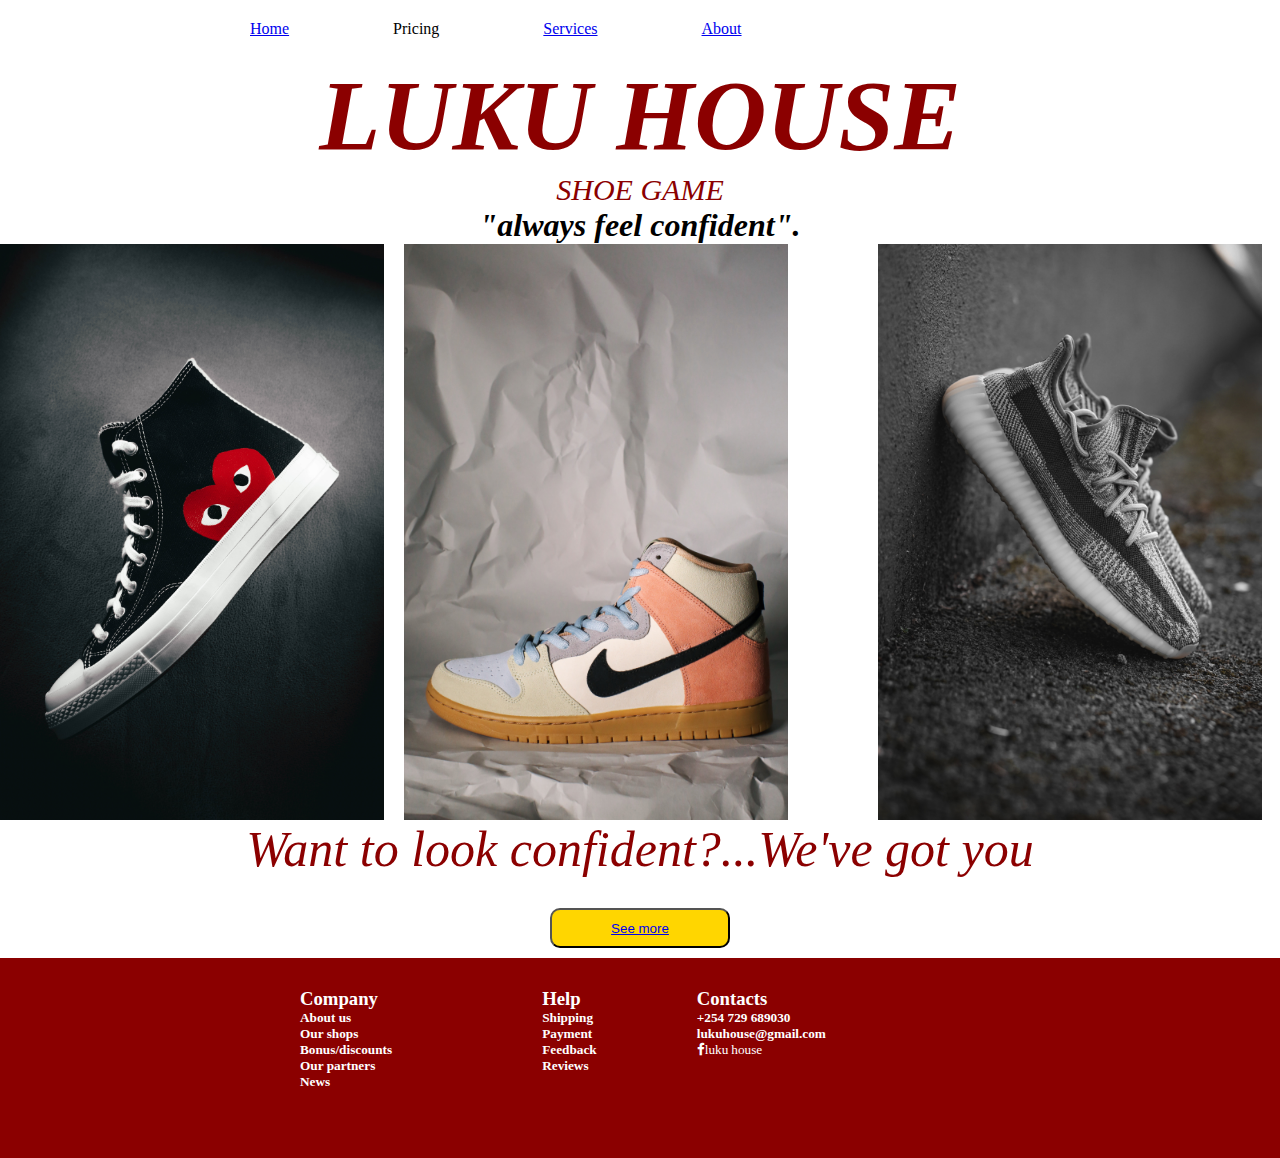
<file: index.html>
<!DOCTYPE html>
<html lang="en">
<head>
    <meta charset="UTF-8">
    <meta http-equiv="X-UA-Compatible" content="IE=edge">
    <meta name="viewport" content="width=device-width, initial-scale=1.0">
    <title>shoes</title>
    <link rel="stylesheet" href="/style.css">
    <link rel="stylesheet" href="https://cdnjs.cloudflare.com/ajax/libs/font-awesome/4.7.0/css/font-awesome.min.css">
</head>
<body>
    <div class="container">
        <ul>
            <li><a href="index.html">Home</a></li>
            <li><a>Pricing</a></li>
            <li><a href="shoes.html">Services</a></li>
            <!-- <li><a>Health</a></li> -->
            <li><a href="about.html">About</a></li>
        </ul>
    </div>
    <h1 id="house">LUKU HOUSE</h1>
    <p id="game">SHOE GAME</p>
    <h1 id="feel">"always feel confident".</h1>
    <div class="shoes">
    <img src="/shoe1.jpg" id="shoe1">
    <img src="/shoe2.jpg" id="shoe2">
    <img src="/shoe3.jpg" id="shoe3">
    </div>
    <p id="p1">Want to look confident?...We've got you</p>
    <button id="more"><a href="signup.html">See more</a></button>
    <div class="footer">
        <div class="luku">
            <h3>Company</h3>
            <h5>About us</h5>
            <h5>Our shops</h5>
            <h5>Bonus/discounts</h5>
            <h5>Our partners</h5>
            <h5>News</h5>
        </div>
        <div class="luku1">
            <h3>Help</h3>
            <h5>Shipping</h5>
            <h5>Payment</h5>
            <h5>Feedback</h5>
            <h5>Reviews</h5>
        </div>
        <div class="luku2">
            <h3>Contacts</h3>
            <h5>+254 729 689030</h5>
            <h5>lukuhouse@gmail.com</h5>
            <h5><i class="fa fa-facebook" aria-hidden="true">luku house</i></h5>
        </div>
    </div>
</body>
</html>
</file>
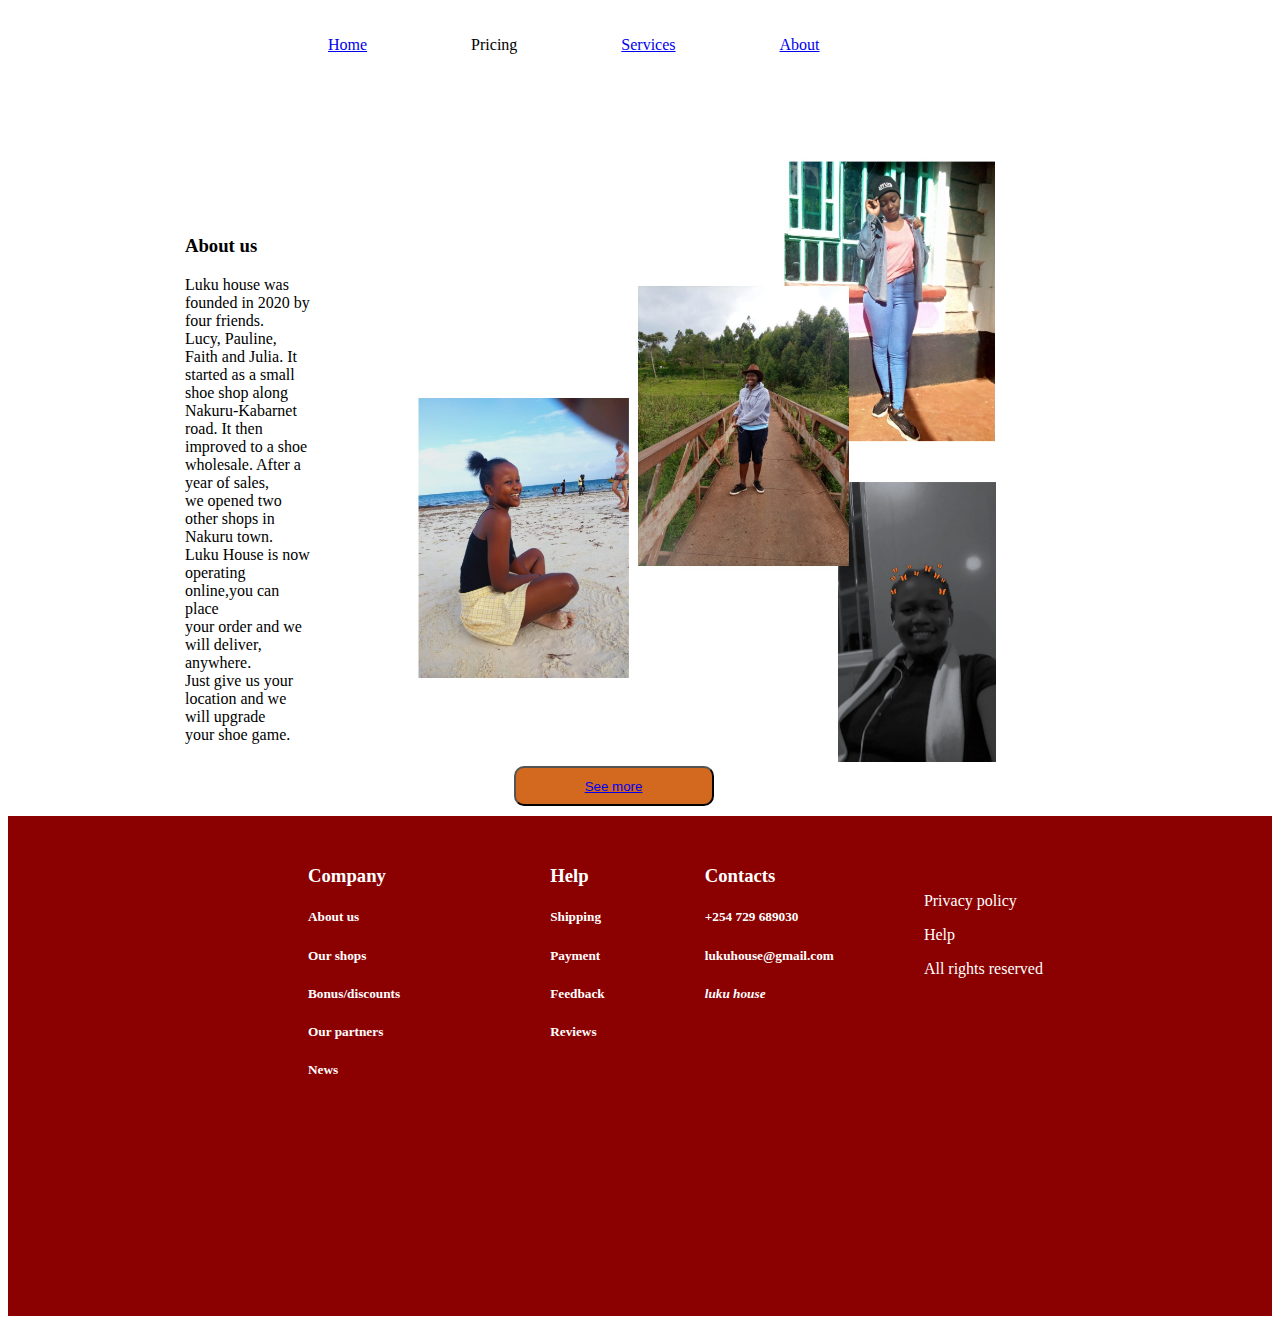
<file: about.html>
<!DOCTYPE html>
<html lang="en">
<head>
    <meta charset="UTF-8">
    <meta http-equiv="X-UA-Compatible" content="IE=edge">
    <meta name="viewport" content="width=device-width, initial-scale=1.0">
    <title>about us</title>
    <link rel="stylesheet" href="about.css">
</head>
<body>
    <div class="container">
        <ul>
            <li><a href="index.html">Home</a></li>
            <li><a>Pricing</a></li>
            <li><a href="shoes.html">Services</a></li>
            <!-- <li><a>Health</a></li> -->
            <li><a href="about.html">About</a></li>
        </ul>
    </div>
    <div class="fr">
    <div class="us">
        <h3>About us</h3>
        <p>Luku house was founded in 2020 by four friends. <br>Lucy, Pauline, Faith and Julia. It started as a small <br>
        shoe shop along Nakuru-Kabarnet road. It then <br>
    improved to a shoe wholesale. After a year of sales,<br>
  we opened two other shops in Nakuru town. <br>
Luku House is now operating online,you can place<br>
your order and we will deliver, anywhere.<br>
Just give us your location and we will upgrade <br> your shoe game.</p>
    </div>
    <div>
        <img src="/bitches.jpg" id="friends">
    </div>
    </div>

    <button id="more"><a href="shoes.html">See more</a></button>
    <div class="footer">
        <div class="luku">
            <h3>Company</h3>
            <h5>About us</h5>
            <h5>Our shops</h5>
            <h5>Bonus/discounts</h5>
            <h5>Our partners</h5>
            <h5>News</h5>
        </div>
        <div class="luku1">
            <h3>Help</h3>
            <h5>Shipping</h5>
            <h5>Payment</h5>
            <h5>Feedback</h5>
            <h5>Reviews</h5>
        </div>
        <div class="luku2">
            <h3>Contacts</h3>
            <h5>+254 729 689030</h5>
            <h5>lukuhouse@gmail.com</h5>
            <h5><i class="fa fa-facebook" aria-hidden="true">luku house</i></h5>
        </div>
        <div id="rights">
            <p id="pp">Privacy policy<p>
            <p id="hp">Help</p>
            <p id="all">All rights reserved</p>

        </div>
    </div>
</body>
</html>
</file>
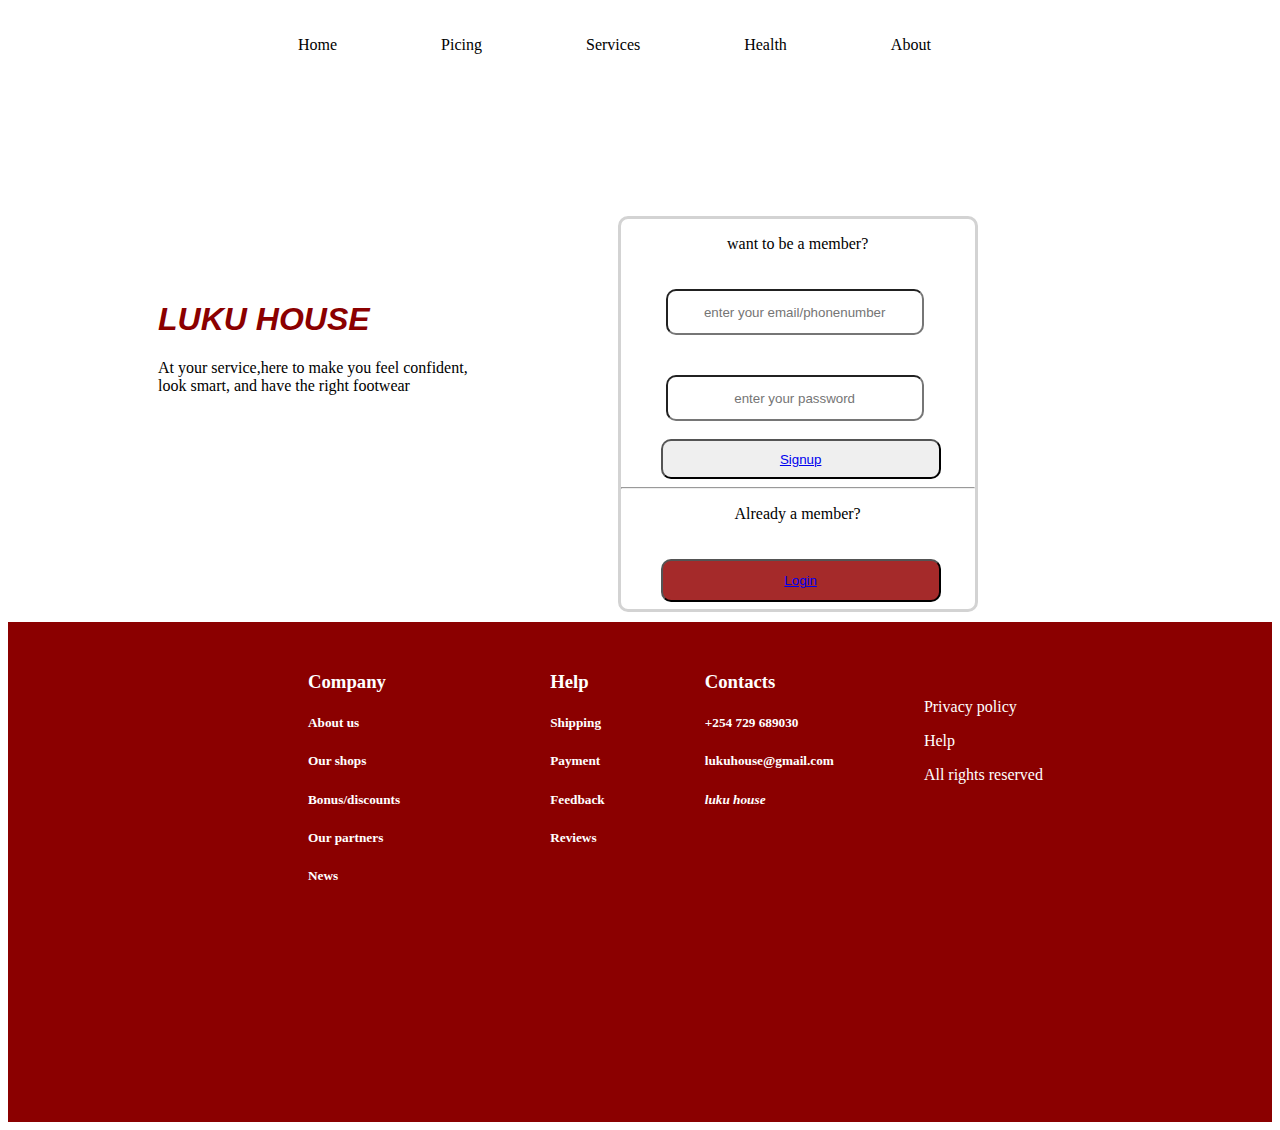
<file: login.html>
<!DOCTYPE html>
<html lang="en">
<head>
    <meta charset="UTF-8">
    <meta http-equiv="X-UA-Compatible" content="IE=edge">
    <meta name="viewport" content="width=device-width, initial-scale=1.0">
    <title>login</title>
    <link rel="stylesheet" href="login.css">
</head>
<body>
    <div class="container">
        <ul>
            <li><a>Home</a></li>
            <li><a>Picing</a></li>
            <li><a>Services</a></li>
            <li><a>Health</a></li>
            <li><a>About</a></li>
        </ul>
    </div>
    <div class="service">
        <div class="here">
    <h1 id="lh">LUKU HOUSE</h1>
    <p>At your service,here to make you feel confident,<br>look smart, and have the right footwear</p>
    </div>

    <div class="here2">
        <p id="want">want to be a member?</p>
        <input type="text" placeholder="enter your email/phonenumber" id="name"><br>
        <input type="text" placeholder="enter your password" id="enter"><br>
        <button id="log"><a href="about.html">Signup</a></button>
        <hr>
        <p id="be">Already a member?</p>
        <button id="sign"><a href="signup.html">Login</a></button>
    </div>
    </div>
    <div class="footer">
        <div class="luku">
            <h3>Company</h3>
            <h5>About us</h5>
            <h5>Our shops</h5>
            <h5>Bonus/discounts</h5>
            <h5>Our partners</h5>
            <h5>News</h5>
        </div>
        <div class="luku1">
            <h3>Help</h3>
            <h5>Shipping</h5>
            <h5>Payment</h5>
            <h5>Feedback</h5>
            <h5>Reviews</h5>
        </div>
        <div class="luku2">
            <h3>Contacts</h3>
            <h5>+254 729 689030</h5>
            <h5>lukuhouse@gmail.com</h5>
            <h5><i class="fa fa-facebook" aria-hidden="true">luku house</i></h5>
        </div>
        <div id="rights">
            <p id="pp">Privacy policy<p>
            <p id="hp">Help</p>
            <p id="all">All rights reserved</p>

        </div>
    </div>
</body>
</html>
</file>
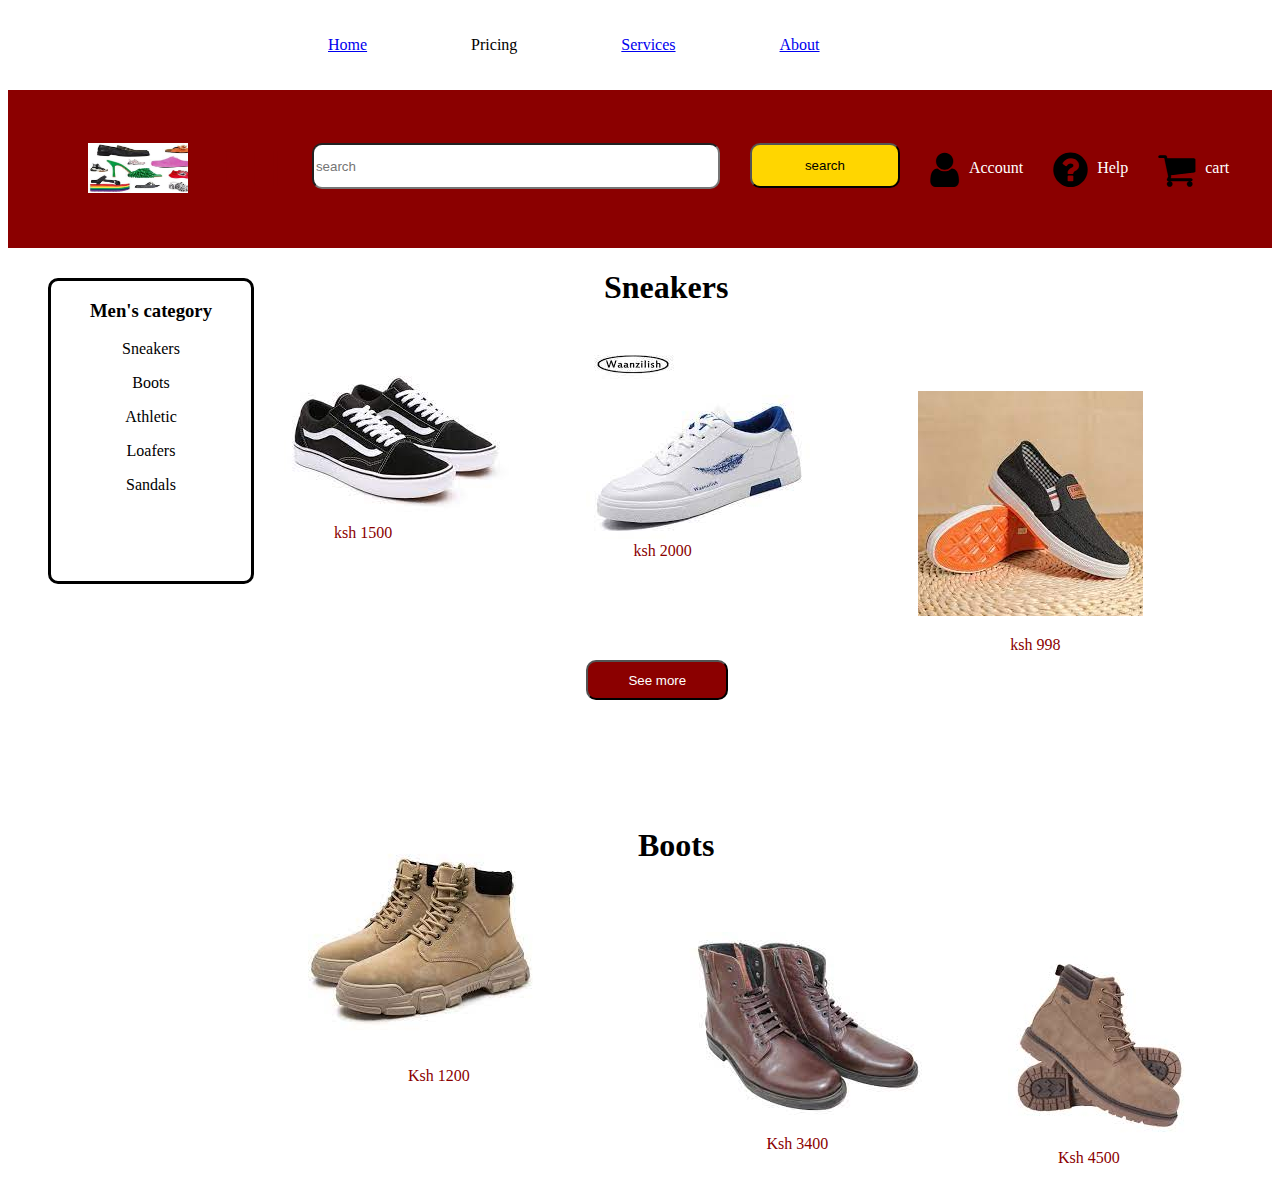
<file: shoes.html>
<!DOCTYPE html>
<html lang="en">
<head>
    <meta charset="UTF-8">
    <meta http-equiv="X-UA-Compatible" content="IE=edge">
    <meta name="viewport" content="width=device-width, initial-scale=1.0">
    <title>pricing</title>
    <link rel="stylesheet" href="shoes.css">
    <link rel="stylesheet" href="https://cdnjs.cloudflare.com/ajax/libs/font-awesome/4.7.0/css/font-awesome.min.css">

</head>
<body>
    <div class="container">
        <ul>
            <li><a href="index.html">Home</a></li>
            <li><a>Pricing</a></li>
            <li><a href="shoes.html">Services</a></li>
            <!-- <li><a>Health</a></li> -->
            <li><a href="about.html">About</a></li>
        </ul>
    </div>

    <div class="search">
       <img src="/sh.jpeg" id="sh">
       <p id="lk">LH</p>
       <input type="text" placeholder="search" id="ph">
       <button id="button1">search</button>
       <i class="fa fa-user" aria-hidden="true" id="icon1"></i><p id="account">Account</p>
       <i class="fa fa-question-circle" aria-hidden="true" id="icon2"></i><p id="help">Help</p>
       <i class="fa fa-shopping-cart" aria-hidden="true" id="icon3"></i><p id="cart">cart</p>
       </div>

       <div class="gents">
       <div class="men">
        <h3>Men's category</h3>
        <p>Sneakers</p>
        <p>Boots</p>
        <p>Athletic</p>
        <p>Loafers</p>
        <p>Sandals</p>
       </div>

       <div class="sneakers">
        <h1 id="sn">Sneakers</h1>
        <img src="/s1.jpeg" id="s1"><p id="five">ksh 1500</p>
        <img src="/s2.jpeg" id="s2"><p id="two">ksh 2000</p>
        <img src="/s3.jpeg" id="s3"><p id="nine">ksh 998</p>
        <button id="more">See more</button>
       </div>
</div>
       <h1 id="ts">Boots</h1>
       <div class="boots">
       <div class="jp"><img src="/b1.jpeg" id="b1"><p id="on">Ksh 1200</p></div>
        <img src="/b2.jpeg" id="b2"><p id="three">Ksh 3400</p>
        <img src="b3.jpeg" id="b3"><p id="four">Ksh 4500</p>
       </div>
</body>
</html>
</file>
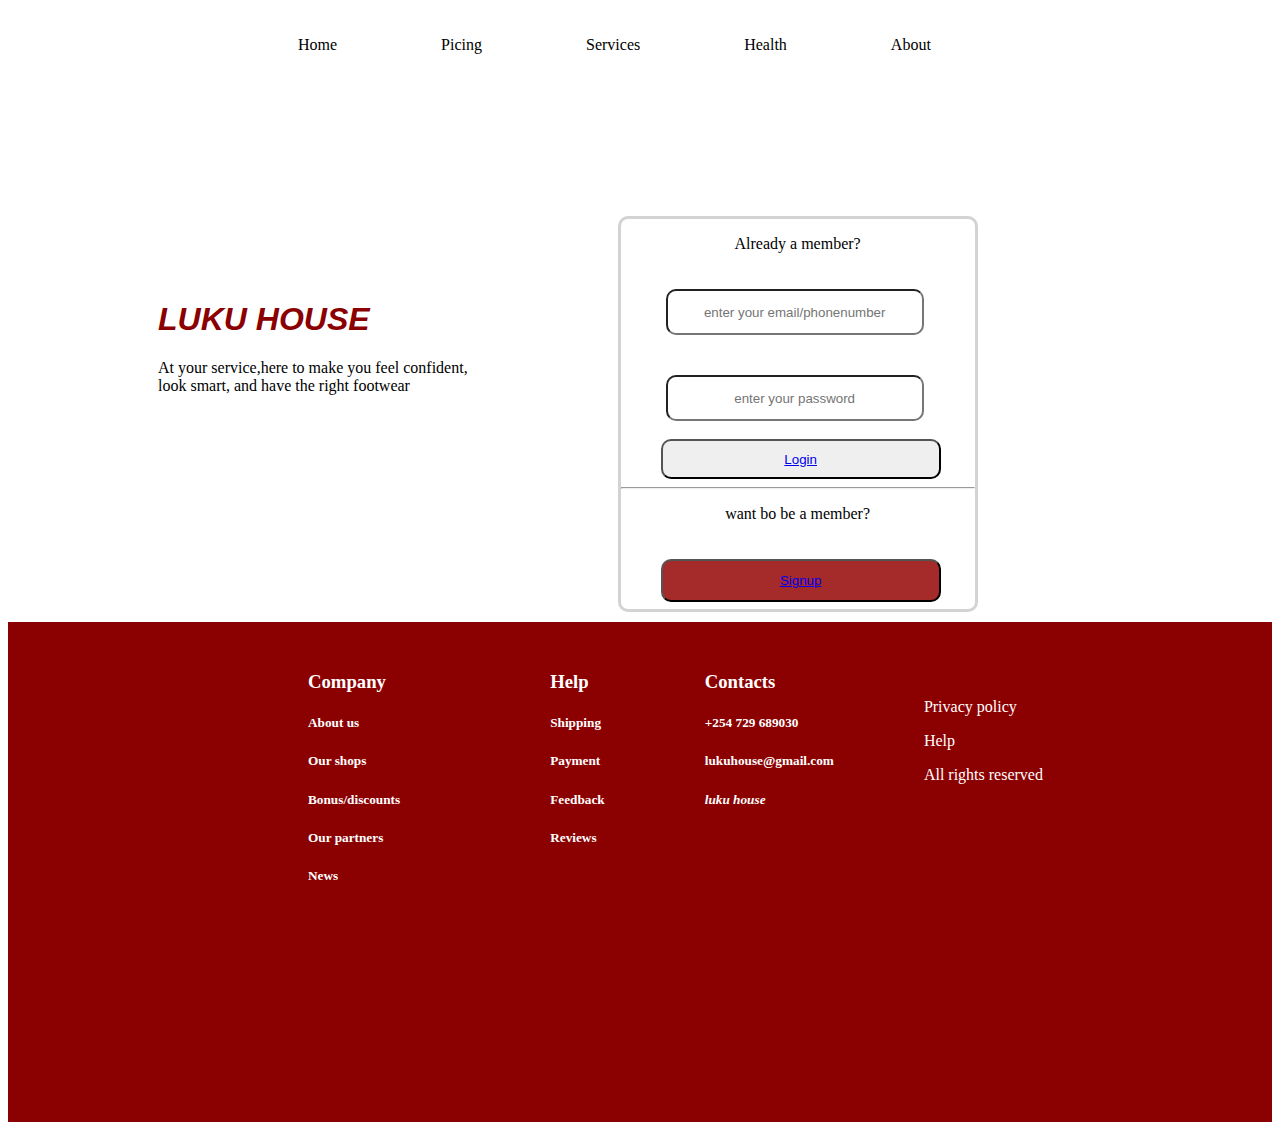
<file: signup.html>
<!DOCTYPE html>
<html lang="en">
<head>
    <meta charset="UTF-8">
    <meta http-equiv="X-UA-Compatible" content="IE=edge">
    <meta name="viewport" content="width=device-width, initial-scale=1.0">
    <title>sign-up</title>
    <link rel="stylesheet" href="signup.css">

</head>
<body>
    <div class="container">
        <ul>
            <li><a>Home</a></li>
            <li><a>Picing</a></li>
            <li><a>Services</a></li>
            <li><a>Health</a></li>
            <li><a>About</a></li>
        </ul>
    </div>
    <div class="service">
        <div class="here">
    <h1 id="lh">LUKU HOUSE</h1>
    <p>At your service,here to make you feel confident,<br>look smart, and have the right footwear</p>
    </div>

    <div class="here2">
        <p id="want">Already a member?</p>
        <input type="text" placeholder="enter your email/phonenumber" id="name"><br>
        <input type="text" placeholder="enter your password" id="enter"><br>
        <button id="log"><a href="about.html">Login</a></button>
        <hr>
        <p id="want">want bo be a member?</p>
        <button id="sign"><a href="login.html">Signup</a></button>
    </div>
    </div>
    <div class="footer">
        <div class="luku">
            <h3>Company</h3>
            <h5>About us</h5>
            <h5>Our shops</h5>
            <h5>Bonus/discounts</h5>
            <h5>Our partners</h5>
            <h5>News</h5>
        </div>
        <div class="luku1">
            <h3>Help</h3>
            <h5>Shipping</h5>
            <h5>Payment</h5>
            <h5>Feedback</h5>
            <h5>Reviews</h5>
        </div>
        <div class="luku2">
            <h3>Contacts</h3>
            <h5>+254 729 689030</h5>
            <h5>lukuhouse@gmail.com</h5>
            <h5><i class="fa fa-facebook" aria-hidden="true">luku house</i></h5>
        </div>
        <div id="rights">
            <p id="pp">Privacy policy<p>
            <p id="hp">Help</p>
            <p id="all">All rights reserved</p>

        </div>
    </div>
</body>
</html>
</file>
<file: style.css>
*{
    padding: 0%;
    margin: 0%;
    box-sizing: border-box;
}
p{
    font-size: 50px;
    color: darkred;
    text-align: center;
}
h1{
    text-align: center;
    font-style: italic;
}
#shoe1{
    float: right;
    margin-right: 20px;
    width: 30%;
}
#shoe2{
    float: right;
    margin-right: 40px;
    width: 30%;
}
#shoe3{
    float: left;
    margin-left: 50px;
    width: 30%;
}
#p1{
    text-align: center;
    font-style: italic;
}
.container Ul li{
    display: inline-flex;
    padding: 20px;
    align-items: center;
    text-decoration: none;
    margin-left: 60px;
    text-align: center;
}
.container{
    margin-left: 170px;
    text-decoration: none;
}
#more{
    width: 180px;
    height: 40px;
    margin-left: 550px;
    border-radius: 10px;
    background-color: #FFD600;
    margin-top: 30px;
}
.shoes{
    display: flex;
}
.footer{
   display: flex;
    background-color: darkred;
    height: 200px;
    color: white;
    margin-top: 10px;
}
.luku1{
    margin-left: 150px;
    margin-top: 30px;
}
.luku{
    margin-left: 300px;
    margin-top: 30px;
}
.luku2{
    margin-left: 100px;
    margin-top: 30px;
}
#game{
    font-size: 30px;
    font-style: italic;
}
#house{
    font-size: 100px;
    color: darkred;
    font-family:Georgia, 'Times New Roman', Times, serif;
}
#rights{
    margin-top: 30px;
}
</file>
<file: about.css>
.container Ul li{
    display: inline-flex;
    padding: 20px;
    align-items: center;
    text-decoration: none;
    margin-left: 60px;
    text-align: center;
}
.container{
    margin-left: 200px;
}
.us{
    margin-top: 10%;
    margin-left: 14%;
}
.fr{
    display: flex;
}
#friends{
    width: 70%;
    margin-left: 10%;
}
#more{
    width: 200px;
    height: 40px;
    margin-left: 40%;
    border-radius: 10px;
    background-color:chocolate;
    color: white;
}
.footer{
    display: flex;
     background-color: darkred;
     height: 500px;
     color: white;
     margin-top: 10px;
 }
 .luku1{
     margin-left: 150px;
     margin-top: 30px;
 }
 .luku{
     margin-left: 300px;
     margin-top: 30px;
 }
 .luku2{
     margin-left: 100px;
     margin-top: 30px;
 } #rights{
    margin-left: 90px;
    margin-top: 60px;
   }
</file>
<file: login.css>
.service{
    display: flex;
}
.here2{
    margin-left: 150px;
    margin-top: 10%;
    border: solid;
    border-radius: 10px;
    border-color:lightgrey;
    width: 28%;
    height: 390px;
}
#be{
    text-align: center;
}
#sign{
    margin-left: 40px;
    width: 280px;
    height: 43px;
    border-radius: 10px;
    background-color:brown;
    margin-top: 20px;
    color:black;
}
#log{
    margin-left: 40px;
    width: 280px;
    height: 40px;
    border-radius: 10px;
    margin-top: 18px;
}
#enter{
    margin-left: 45px;
    width: 250px;
    height: 40px;
    border-radius: 10px;
    margin-top: 40px;
    text-align: center;
}
#name{
    margin-left: 45px;
    width: 250px;
    height: 40px;
    border-radius: 10px;
    text-align: center;
    margin-top: 20px;
}
#want{
    text-align: center;
}
.here{
    margin-left: 150px;
    margin-top: 15%;
}
#lh{
    font-family:'Gill Sans', 'Gill Sans MT', Calibri, 'Trebuchet MS', sans-serif;
    font-style: italic;
    color: darkred;
}
.footer{
    display: flex;
     background-color: darkred;
     height: 500px;
     color: white;
     margin-top: 10px;
 }
 .luku1{
     margin-left: 150px;
     margin-top: 30px;
 }
 .luku{
     margin-left: 300px;
     margin-top: 30px;
 }
 .luku2{
     margin-left: 100px;
     margin-top: 30px;
 }
 #game{
     font-size: 30px;
     font-style: italic;
 }
 #house{
     font-size: 100px;
     color: darkred;
     font-family:Georgia, 'Times New Roman', Times, serif;
 }
 #rights{
  margin-left: 90px;
  margin-top: 60px;
 }
 .container Ul li{
    display: inline-flex;
    padding: 20px;
    align-items: center;
    text-decoration: none;
    margin-left: 60px;
    text-align: center;
}
.container{
    margin-left: 170px;
}
</file>
<file: shoes.css>
.container Ul li{
    display: inline-flex;
    padding: 20px;
    align-items: center;
    text-decoration: none;
    margin-left: 60px;
    text-align: center;
}
.container{
    margin-left: 200px;
}
#sh{
    width: 100px;
    height: 50px;
    margin-left: 80px;
    margin-top: 53px;
}
.search{
    display: flex;
    background-color: darkred;
}
#lk{
    margin-left: 30px;
    font-size: 50px;
    font-family: 'Lucida Sans', 'Lucida Sans Regular', 'Lucida Grande', 'Lucida Sans Unicode', Geneva, Verdana, sans-serif;
    color: darkred;
}
#ph{
    margin-left: 30px;
    width: 400px;
    height: 40px;
    margin-top: 53px;
    border-radius: 10px;
}
#button1{
    margin-left: 30px;
    width: 150px;
    height: 45px;
    margin-top: 53px;
    border-radius: 10px;
    background-color: #FFD600;
}
#account{
    margin-top: 69px;
    margin-left: 10px;
    color: white;
}
#icon1{
    margin-top: 60px;
    margin-left: 30px;
    font-size: 40px;
}
#icon2{
    margin-top: 60px;
    margin-left: 30px;
    font-size: 40px;
}
#help{
    margin-top: 69px;
    margin-left: 10px;
    color: white;
}
#icon3{
    margin-top: 60px;
    margin-left: 30px;
    font-size: 40px;
}
#cart{
    margin-top: 69px;
    margin-left: 10px;
    color: white;
}
.men{
    border: solid;
    width:200px;
    border-radius: 10px;
    margin-left: 40px;
    margin-top: 30px;
    height: 300px;
    text-align: center;
}
.gents{
    display: flex;
}
#sn{
    margin-left: 350px;
}
#s1{
    margin-left: 30px;
}
#five{
    margin-left: 80px;
    margin-top: -7%;
    color: darkred;
}
#s2{
    margin-left: 70%;
    margin-top: -45%;
}
#two{
    margin-left: 80%;
    margin-top: -7%;
    color: darkred;
}
#s3{
    margin-left: 140%;
    margin-top: -39%;
}
#nine{
    float: right;
    margin-right: -70%;
    color: darkred;
}
#more{
    margin-left: 70%;
    width: 30%;
    height: 40px;
    border-radius: 10px;
    margin-top: 40px;
    background-color: darkred;
    color: white;
}
#ts{
    margin-left: 630px;
    margin-top: 10%;
}
#b1{
    margin-left: 300px;

}
#on{
  margin-left: 400px;
  color: darkred;
}
#b2{
    margin-left: 650px;
    margin-top: -50%;
}
#three{
    margin-left: 60%;
    color: darkred;
}
#b3{
    margin-left: 1000px;
    margin-top: -99%;
}
#four{
    margin-left: 1050px;
    margin-top: -3%;
    color: darkred;
}
.jp{
    margin-top: -5%;
}
</file>
<file: signup.css>
.service{
    display: flex;
}
.here2{
    margin-left: 150px;
    margin-top: 10%;
    border: solid;
    border-radius: 10px;
    border-color:lightgrey;
    width: 28%;
    height: 390px;
}
#sign{
    margin-left: 40px;
    width: 280px;
    height: 43px;
    border-radius: 10px;
    background-color:brown;
    margin-top: 20px;
    color:black;
}
#want{
    text-align: center;
}
#log{
    margin-left: 40px;
    width: 280px;
    height: 40px;
    border-radius: 10px;
    margin-top: 18px;
}
#enter{
    margin-left: 45px;
    width: 250px;
    height: 40px;
    border-radius: 10px;
    margin-top: 40px;
    text-align: center;
}
#name{
    margin-left: 45px;
    width: 250px;
    height: 40px;
    border-radius: 10px;
    text-align: center;
    margin-top: 20px;
}
#want{
    text-align: center;
}
.here{
    margin-left: 150px;
    margin-top: 15%;
}
#lh{
    font-family:'Gill Sans', 'Gill Sans MT', Calibri, 'Trebuchet MS', sans-serif;
    font-style: italic;
    color: darkred;
}
.footer{
    display: flex;
     background-color: darkred;
     height: 500px;
     color: white;
     margin-top: 10px;
 }
 .luku1{
     margin-left: 150px;
     margin-top: 30px;
 }
 .luku{
     margin-left: 300px;
     margin-top: 30px;
 }
 .luku2{
     margin-left: 100px;
     margin-top: 30px;
 }
 #game{
     font-size: 30px;
     font-style: italic;
 }
 #house{
     font-size: 100px;
     color: darkred;
     font-family:Georgia, 'Times New Roman', Times, serif;
 }
 #rights{
  margin-left: 90px;
  margin-top: 60px;
 }
 .container Ul li{
    display: inline-flex;
    padding: 20px;
    align-items: center;
    text-decoration: none;
    margin-left: 60px;
    text-align: center;
}
.container{
    margin-left: 170px;
}
</file>
